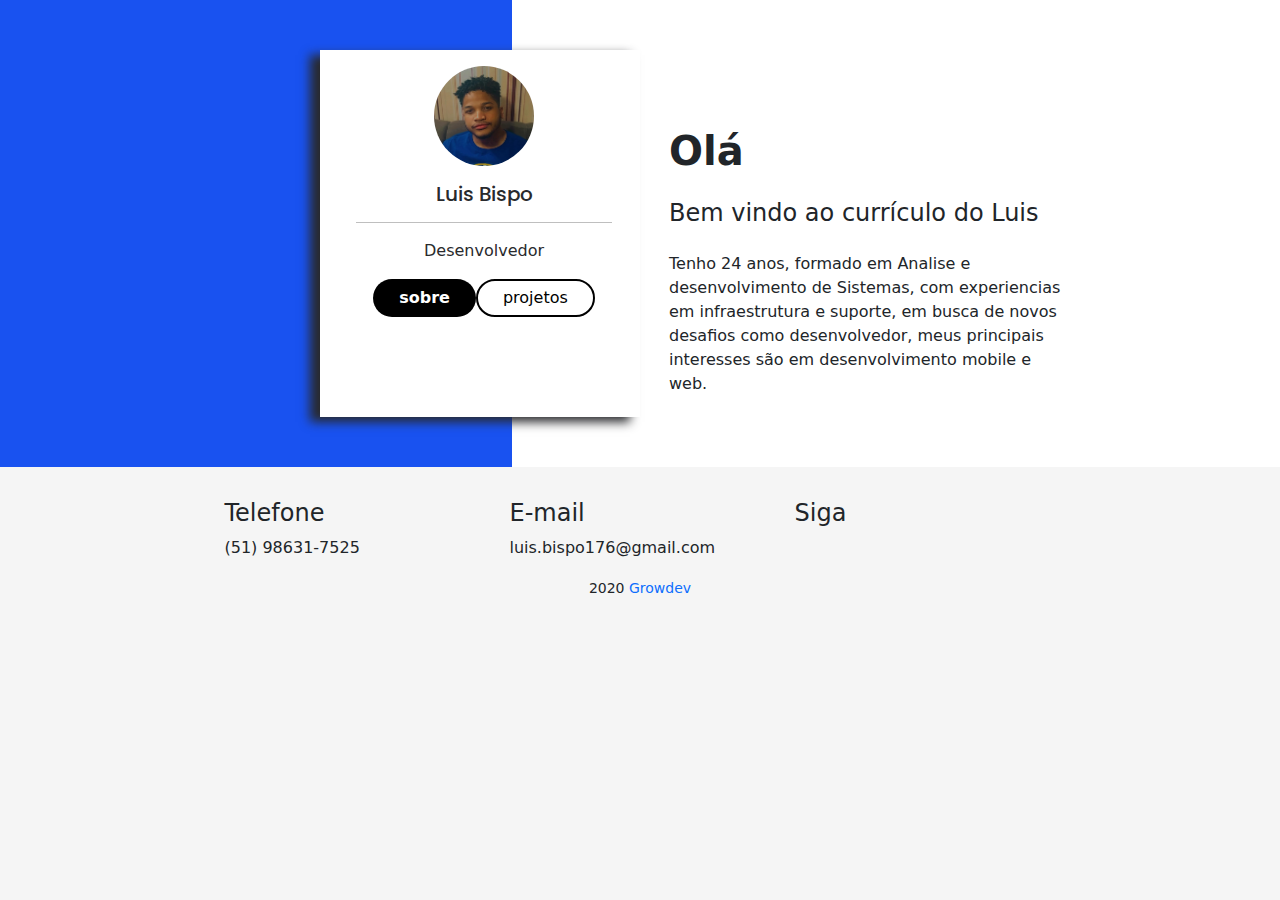
<file: codai/index.html>
<!DOCTYPE html>
<html lang="pt-BR">
<head>
    <meta charset="UTF-8">
    <meta http-equiv="X-UA-Compatible" content="IE=edge">
    <meta name="viewport" content="width=device-width, initial-scale=1.0">
    <title>Codai</title>
    <link rel="preconnect" href="https://fonts.gstatic.com">
    <link href="https://fonts.googleapis.com/css2?family=Poppins:wght@300&display=swap" rel="stylesheet">
    <link rel="stylesheet" href="https://pro.fontawesome.com/releases/v5.10.0/css/all.css" integrity="sha384-AYmEC3Yw5cVb3ZcuHtOA93w35dYTsvhLPVnYs9eStHfGJvOvKxVfELGroGkvsg+p" crossorigin="anonymous"/>
    <link rel="stylesheet" href="./css/bootstrap.css">
    <link rel="stylesheet" href="./css/style.css">
</head>
<body>
    <div class="container-fluid container-linear">
        <div class="row container-card">
            <div class="offset-lg-3 col-md-3 col-lg-3 card-col">
                <div class="card card-perfil">
                    <div class="img-card-perfil">
                        <img src="./images/images.jpeg" alt="foto de perfil" class="card-image mx-auto d-block">
                    </div>
                    <div class="card-body">
                        <h5 class="text-center card-title" id="nome-no-html"></h5>
                        <hr class="hr">
                        <p class="text-center" id="cargo-no-html"></p>
                        <div class="botoes-card">
                            <button onclick="clickNoSobre()" class="btn mr-1" id="btn-sobre">sobre</button>
                            <button onclick="clickNoProjetos()" class="btn ml-1 btn-card" id="btn-projetos">projetos</button>
                        </div>
                        <div class="icons-redes-sociais">
                            <div class="links-rede-sociais">
                                <a href="#">
                                    <i class="fab fa-facebook"></i>
                                </a>
                                <a href="#">
                                    <i class="fab fa-twitter"></i>
                                </a>
                                <a href="#">
                                    <i class="fab fa-linkedin"></i>
                                </a>
                                <a href="#">
                                    <i class="fab fa-instagram"></i>
                                </a> 
                            </div>
                        </div>
                    </div>
                </div>
            </div>
            <div class="col-md-5 col-lg-6 text-body">
                <div class="text" id="texto-1">
                    <h1 class="title-text">Olá</h1>
                    <h4 class="title-subtitle">Bem vindo ao currículo do Luis</h4>
                    <p>
                        Tenho 24 anos, formado em Analise e desenvolvimento de Sistemas, com experiencias em infraestrutura e suporte,
                        em busca de novos desafios como desenvolvedor, meus principais interesses são em desenvolvimento mobile e web.
                    </p>
                    
                </div>
                <div class="text" id="texto-2">
                    <h1 class="title-text">Projetos</h1>
                    <h4 class="title-subtitle">Alguns projetos que trabalhei</h4>
                    <p>
                        <a href="https:/www.growdev.com.br" target="_blank">Site da Growdev - Este site foi desenvolvido em ReactJS</a>
                    </p>
                </div>
            </div>
        </div>
    </div>
    <footer class="container">
        <div class="row" id="footer-elementos">
            <div class="col-md3 col-lg-3">
                <h4>Telefone</h4>
                <p>(51) 98631-7525</p>
            </div>
            <div class="col-md3 col-lg-3">
                <div class="email">
                    <h4>E-mail</h4>
                    <p>luis.bispo176@gmail.com</p>
                </div>
            </div>
            <div class="col-md3 col-lg-3">
                <h4>Siga</h4>
                <div class="links-rede-sociais">
                    <a href="#">
                        <i class="fab fa-facebook"></i>
                    </a>
                    <a href="#">
                        <i class="fab fa-twitter"></i>
                    </a>
                    <a href="#">
                        <i class="fab fa-linkedin"></i>
                    </a>
                    <a href="#">
                        <i class="fab fa-instagram"></i>
                    </a> 
                </div>
            </div>
        </div>
        <div class="row text-center mb-2">
            <div class="col-lg-12 com-md-12">
                <small>2020 <a href="#">Growdev</a></small>
            </div>
        </div>
    </footer>
    <script src="./js/index.js"></script>
</body>
</html>
</file>
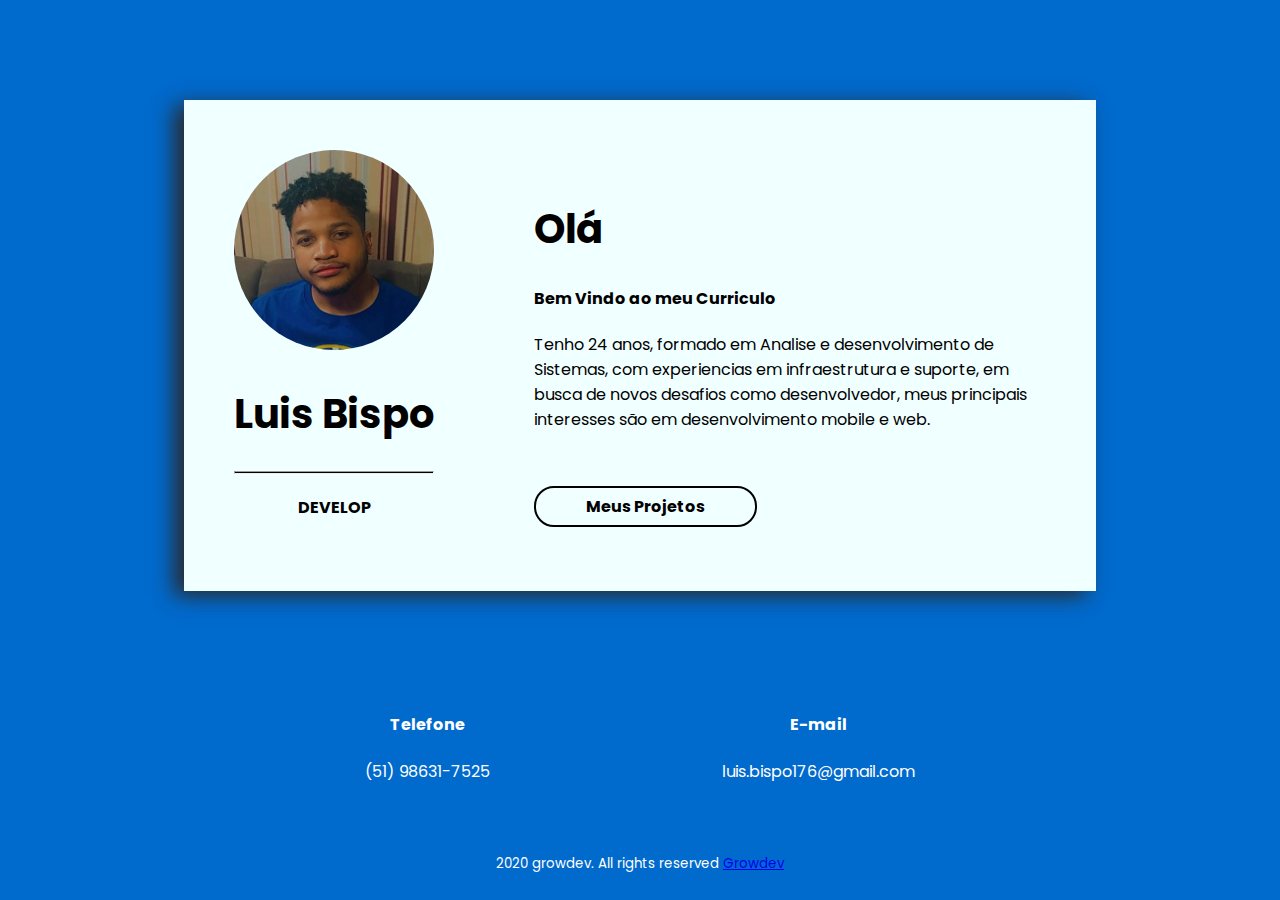
<file: curriculo/index.html>
<!DOCTYPE html>
<html lang="en">
<head>
    <meta charset="UTF-8">
    <meta http-equiv="X-UA-Compatible" content="IE=edge">
    <meta name="viewport" content="width=device-width, initial-scale=1.0">
    <title>Curriculo Codai</title>
    <link rel="preconnect" href="https://fonts.gstatic.com">
    <link href="https://fonts.googleapis.com/css2?family=Poppins:wght@200;300&display=swap" rel="stylesheet">
    <link rel="stylesheet" href="./css/style.css">
</head>
<body>
    <div class="container">
        <section id="dados">
            <div id="perfil-card" class="card-padding">
                
                <div class="img-perfil-card">
                    <img src="./imagens/avatar.jpeg" alt="minha foto" class="img-perfil">
                </div>

                <div>
                    <h1>Luis Bispo</h1>
                    <hr />
                    <h4>DEVELOP</h4>
                </div>

            </div>    
            <div id="card-dados" class="card-padding">
                <div>
                    <h1>Olá</h1>
                    <h4>Bem Vindo ao meu Curriculo</h4>
                    <p>Tenho 24 anos, formado em Analise e desenvolvimento de Sistemas, com experiencias em infraestrutura e suporte, em busca de novos desafios como desenvolvedor, meus principais interesses são em desenvolvimento mobile e web. </p>
                </div>
                <div>
                    <a href="#" class="btn">Meus Projetos </a>
                </div>
            </div>        
        </section>
        <section id="contato">
            <div>
                <h4>Telefone</h4>
                <p>(51) 98631-7525</p>
            </div>
            <div>
                <h4>E-mail</h4>
                <p>luis.bispo176@gmail.com</p>
            </div>
        </section>
        <footer>
            <small>2020 growdev. All rights reserved <a href="https://www.growdev.com.br" target="_blank">Growdev</a></small>
        </footer>
    </div>
</body>
</html>
</file>
<file: codai/css/style.css>
body{
    background-color: #f5f5f5;
}

.container-card {
    padding: 50px 0px 50px 0px;
    margin-bottom: 2em;
}

.img-perfil-card{
    display: flex;
    justify-content: center;
}
.card-title{
    font-family: Poppins;
}
.hr {
    height: 1px;
    background-color: black;
 
}
.card-image{
    height: 100px;
    width: 100px;
    border-radius: 50%;
    margin-top: 1em;
}
.card-perfil{
    background-color: #1952f0 !important;
    box-shadow: 0px 0px 5px #f5f5f5;
}

.botoes-card{
    display: flex;
    justify-content: center;
}
#btn-sobre{
    border-radius: 20px;
    padding: 5px 25px;
    background-color: black !important;
    font-weight: 600;
    color: white !important;
}
#btn-projetos{
    border: 2px solid black;
    border-radius: 20px;
    padding: 5px 25px;
    font-weight: 600px;

}
.icons-redes-sociais{
    text-align: center;
    padding: 10px;
}
.title-text{
    margin-top: 1em;
    font-weight: 600;
}
.title-subtitle{
    margin: 1em 0;
}
.text{
    padding: 5px 17px;
}
.links-rede-sociais{
    text-decoration: none;
}
.links-rede-sociais i {
    color: black;
    font-size: 25px;
    padding: 10px;
}
#footer-elementos{
    display: flex;
    justify-content: space-between;
}
.footer-elementos .email {
    padding: 15px 0px 15px 0px;
}
a {

    text-decoration: none;
}

@media (min-width: 900px){

    .container-linear{
        background: linear-gradient(to left, #fff 60%, #1952f0 40%);
    }
    .card-col{
        display: flex;
        justify-content: flex-end;
        align-content: center;
        background-color: white !important;
        box-shadow: -10px 5px 10px 0px #292a2d;
    }

    .card-perfil{
        background-color: white !important;
        color: #292a2d;
        box-shadow: none !important;
        width: 18em;
        border: none !important;
    }
    .btn-card{
        color: black !important;
    }
    .text-body{
        box-shadow: none;
    }
    .text{
        max-width: 430px;
        vertical-align: middle;
        margin-top: 2em;
    }
    #footer-elementos{
        display: flex !important;
        justify-content: center !important;
    }
}

#texto1{

}
#texto-2{
    display: none;
}
</file>
<file: curriculo/css/style.css>
body {
font-family: 'Poppins';
background-color: rgb(0, 106, 205);
}
.container {
    width: 80%;
    margin: auto;
}
#dados {
    background-color: azure;
    display: flex;
    flex-direction: row;
    margin: 100px 50px;
    box-shadow: -10px 5px 20px 0px #292a2d;
}
#perfil-card {
    width: 400px;
    display: flex;
    flex-direction: column;
    justify-content: center;
    align-items: center;
    text-align: center;
}
.img-perfil{
    height: 200px;
    width: 200px;
    border-radius: 50%;
}
.card-padding{
    padding: 50px;
}
#card-dados{
    display: flex;
    flex-direction: column;
    justify-content: space-around; 
}
#contato{
    display: flex;
    justify-content: space-evenly;
    text-align: center;
    color: white;
}
.btn{
    border: 2px solid black;
    border-radius: 20px;
    padding: 7px 50px;
    font-weight: 700;
    color: #000;
    text-decoration: none;
    user-select: none;
}
footer{
    text-align: center;
    margin-top: 50px;
    color: white;
}
h1{
    font-size: 40px;
}
hr{
    height: 1px;
    background-color: black;
    width: 50;
}
</file>
